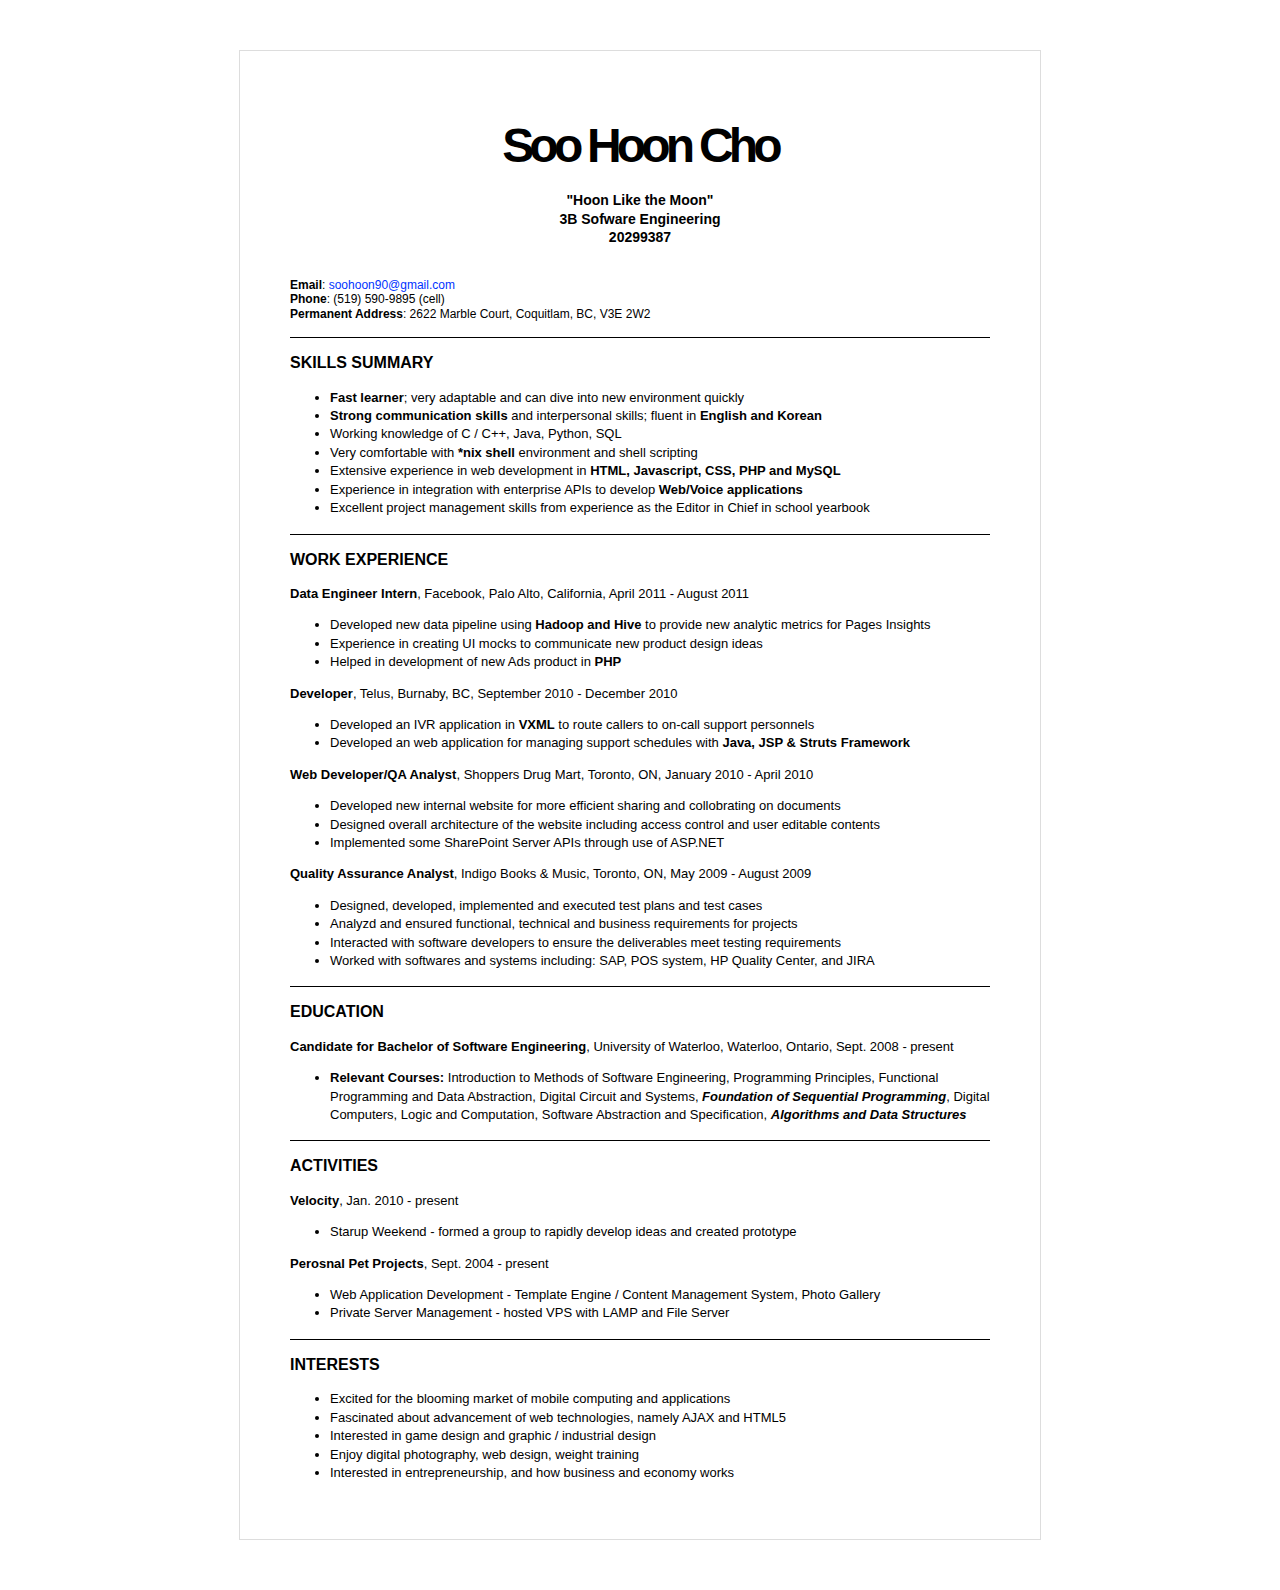
<file: templates/resume.html>
<!DOCTYPE html PUBLIC "-//W3C//DTD XHTML 1.0 Transitional//EN" "http://www.w3.org/TR/xhtml1/DTD/xhtml1-transitional.dtd">
<html xmlns="http://www.w3.org/1999/xhtml">
<head>
<meta http-equiv="Content-Type" content="text/html; charset=UTF-8" />
<title>Soo Hoon Cho 3A Software Engineering Resume</title>
<style type="text/css">
	body {
		background-color: #fff;
		margin: 0;
		padding: 0;
		line-height: 1.15em;
		font-family: Helvetia, Arial, sans-serif;
	}
	.page {
		width: 700px;
		margin: 50px auto;
		border-style: solid;
		border-color: #ddd;
		border-width: 1px;
		padding: 50px;
		background-color: white;
		font-size: 13px;
	}
	.pagebreak{
		page-break-before:always;
	}
	.page h1, .page h2, .page h3{
		font-family: Helvetia, Arial, sans-serif;
		font-weight: bold;
	}
	.page h1 {
		font-size: 48px;
		letter-spacing: -0.1em;
		margin: 0.75em 0 0.75em 0;
	}
	.page h2 {
		font-size: 14px;
		margin: 0;
	}
	.page h3 {
		font-size: 16px;
		margin-top: 1em;
		padding-top: 1em;
		border-top: 1px solid black;

	}
	.page p, .page ul{
		margin-bottom: 0.5em;
	}
	.style1 {
		color: #0033FF
	}
	.style2 {
		font-size: 12px;
		font-family: Arial, Helvetica, sans-serif;
		line-height: 1.2em;
	}
	.style2 p{
		margin-bottom: 1em;
	}
</style>
<style type="text/css" media="print">
	.page {
		border: none;
	}
</style>
</head>
<body>
<div class="page">
	<h1 align="center">Soo Hoon Cho</h1>
	<h2 align="center">"Hoon Like the Moon"</h2>
	<h2 align="center"><strong>3B Sofware Engineering<br>
		20299387</strong></h2>
	<p align="left"> <br>
		<span class="style2"><strong>Email</strong>: <span class="style1">soohoon90@gmail.com</span><br>
		<strong>Phone</strong>: (519) 590-9895 (cell)<br>
		<strong>Permanent Address</strong>: 2622 Marble Court, Coquitlam, BC, V3E 2W2</span> </p>
	<h3> SKILLS SUMMARY</h3>
	<ul>
		<li><strong>Fast learner</strong>; very adaptable and can dive into new environment quickly</li>
		<li><strong>Strong communication skills</strong> and interpersonal skills; fluent in <strong>English and Korean</strong></li>
		<li>Working knowledge of C / C++, Java, Python, SQL</li>
		<li>Very comfortable with <strong>*nix shell</strong> environment and shell scripting</li>
		<li>Extensive experience in web development in <strong>HTML, Javascript, CSS, PHP and MySQL</strong></li>
		<li>Experience in integration with enterprise APIs to develop <strong>Web/Voice applications</strong></li>
		<li>Excellent project management skills from experience as the Editor in Chief in school yearbook</li>
	</ul>
	<h3> WORK EXPERIENCE</h3>
	<p><strong>Data Engineer Intern</strong>, Facebook, Palo Alto, California, April 2011 - August 2011</p>
	<ul>
		<li>Developed new data pipeline using <strong>Hadoop and Hive</strong> to provide new analytic metrics for Pages Insights</li>
		<li>Experience in creating UI mocks to communicate new product design ideas</li>
		<li>Helped in development of new Ads product in <strong>PHP</strong></li>
	</ul>
	<p><strong>Developer</strong>, Telus, Burnaby, BC, September 2010 - December 2010</p>
	<ul>
		<li>Developed an IVR application in <strong>VXML</strong> to route callers to on-call support personnels</li>
		<li>Developed an web application for managing support schedules with <strong>Java, JSP & Struts Framework</strong></li>
	</ul>
	<p><strong> Web Developer/QA Analyst</strong>, Shoppers Drug Mart, Toronto, ON, January 2010 - April 2010</p>
	<ul>
		<li>Developed new internal website for more efficient sharing and collobrating on documents</li>
		<li>Designed overall architecture of the website including access control and user editable contents</li>
		<li>Implemented some SharePoint Server APIs through use of ASP.NET</li>
	</ul>
	<p><strong>Quality Assurance Analyst</strong>, Indigo Books &amp; Music, Toronto, ON, May 2009 - August 2009 </p>
	<ul>
		<li>Designed, developed, implemented and executed test plans and test cases </li>
		<li>Analyzd and ensured functional, technical and business requirements for projects </li>
		<li>Interacted with software developers to ensure the deliverables meet testing requirements </li>
		<li>Worked with softwares and systems including: SAP, POS system, HP Quality Center, and JIRA</li>
	</ul>
	<h3 align="left"> EDUCATION</h3>
	<p> <strong>Candidate for Bachelor of Software Engineering</strong>, University of Waterloo, Waterloo, Ontario, Sept. 2008 - present </p>
	<ul>
		<li> <strong>Relevant Courses:</strong> Introduction to Methods of Software Engineering, Programming Principles, Functional Programming and Data Abstraction, Digital Circuit and Systems, <em><strong>Foundation of Sequential Programming</strong></em>, Digital Computers, Logic and Computation, Software Abstraction and Specification, <strong><em>Algorithms and Data Structures</em></strong></li>
	</ul>
	<h3> ACTIVITIES</h3>
	<p><strong>Velocity</strong>, Jan. 2010 - present</p>
	<ul>
		<li>Starup Weekend - formed a group to rapidly develop ideas and created  prototype</li>
	</ul>
	<p><strong>Perosnal Pet Projects</strong>, Sept. 2004 - present</p>
	<ul>
		<li>Web Application Development - Template Engine / Content Management System, Photo Gallery</li>
		<li>Private Server Management - hosted VPS with LAMP and File Server</li>
	</ul>
	<h3> INTERESTS</h3>
	<ul>
		<li>Excited for the blooming market of mobile computing and applications</li>
		<li>Fascinated about advancement of web technologies, namely AJAX and HTML5</li>
		<li>Interested in game design and graphic / industrial design</li>
		<li>Enjoy digital photography, web design, weight training</li>
		<li>Interested in entrepreneurship, and how business and economy works</li>
	</ul>
</div>
</body>
</html>
</file>
